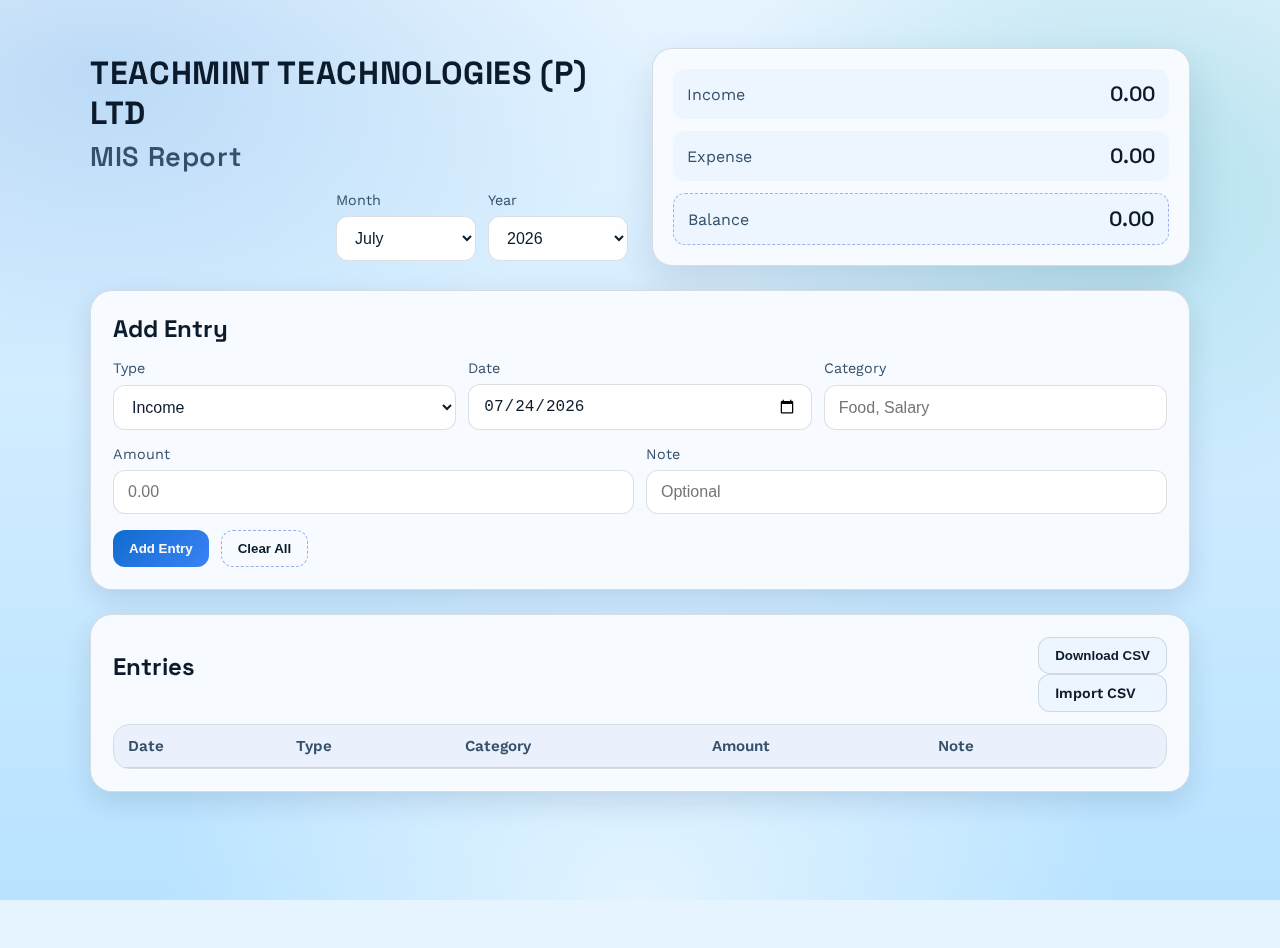
<file: index.html>
<!doctype html>
<html lang="en">
  <head>
    <meta charset="UTF-8" />
    <meta name="viewport" content="width=device-width, initial-scale=1.0" />
    <title>Teachmit MIS</title>
    <link rel="stylesheet" href="styles.css" />
  </head>
  <body>
    <div class="bg"></div>
    <main class="container">
      <header class="hero">
        <div class="hero-text">
          <div class="report-title">
            <div>TEACHMINT TEACHNOLOGIES (P) LTD</div>
            <div class="report-subtitle">MIS Report</div>
          </div>
          <div class="filters filters-hero">
            <label>
              Month
              <select id="filterMonth">
                <option value="">All</option>
              </select>
            </label>
            <label>
              Year
              <select id="filterYear">
                <option value="">All</option>
              </select>
            </label>
          </div>
        </div>
        <div class="hero-card">
          <div class="stat">
            <span class="label">Income</span>
            <span class="value" id="incomeTotal">0.00</span>
          </div>
          <div class="stat">
            <span class="label">Expense</span>
            <span class="value" id="expenseTotal">0.00</span>
          </div>
          <div class="stat balance">
            <span class="label">Balance</span>
            <span class="value" id="balanceTotal">0.00</span>
          </div>
        </div>
      </header>

      <section class="panel">
        <h2>Add Entry</h2>
        <form id="entryForm" class="form">
          <div class="row">
            <label>
              Type
              <select id="type" required>
                <option value="income">Income</option>
                <option value="expense">Expense</option>
              </select>
            </label>
            <label>
              Date
              <input id="date" type="date" required />
            </label>
            <label>
              Category
              <input id="category" type="text" placeholder="Food, Salary" required />
            </label>
          </div>
          <div class="row">
            <label>
              Amount
              <input id="amount" type="number" min="0.01" step="0.01" placeholder="0.00" required />
            </label>
            <label>
              Note
              <input id="note" type="text" placeholder="Optional" />
            </label>
          </div>
          <div class="actions">
            <button type="submit" class="btn primary">Add Entry</button>
            <button type="button" id="clearAll" class="btn ghost">Clear All</button>
          </div>
        </form>
      </section>

      <section class="panel">
        <div class="panel-head">
          <h2><strong>Entries</strong></h2>
          <div class="tools">
            <button class="btn" id="downloadCsv">Download CSV</button>
            <label class="btn file">
              Import CSV
              <input id="importCsv" type="file" accept=".csv" />
            </label>
          </div>
        </div>
        <div class="table-wrap">
          <table>
            <thead>
              <tr>
                <th>Date</th>
                <th>Type</th>
                <th>Category</th>
                <th>Amount</th>
                <th>Note</th>
                <th></th>
              </tr>
            </thead>
            <tbody id="entries"></tbody>
          </table>
        </div>
      </section>
    </main>

    <script src="app.js"></script>
  </body>
</html>
</file>
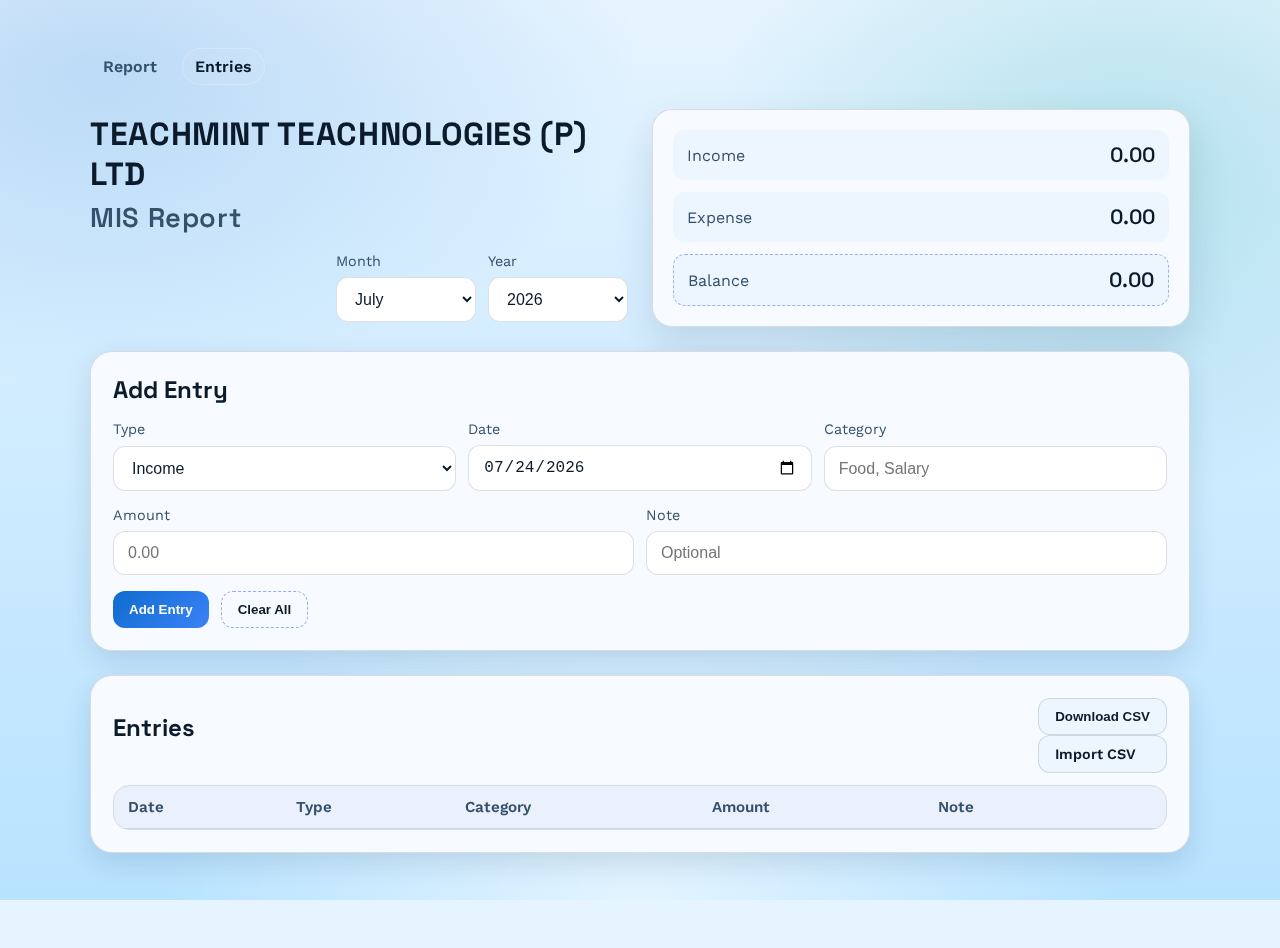
<file: entries.html>
<!doctype html>
<html lang="en">
  <head>
    <meta charset="UTF-8" />
    <meta name="viewport" content="width=device-width, initial-scale=1.0" />
    <title>Entries - Teachmint MIS</title>
    <link rel="stylesheet" href="styles.css" />
  </head>
  <body>
    <div class="bg"></div>
    <main class="container">
      <nav class="site-nav">
        <a class="nav-link" href="index.html">Report</a>
        <a class="nav-link active" href="entries.html">Entries</a>
      </nav>
      <header class="hero">
        <div class="hero-text">
          <div class="report-title">
            <div>TEACHMINT TEACHNOLOGIES (P) LTD</div>
            <div class="report-subtitle">MIS Report</div>
          </div>
          <div class="filters filters-hero">
            <label>
              Month
              <select id="filterMonth">
                <option value="">All</option>
              </select>
            </label>
            <label>
              Year
              <select id="filterYear">
                <option value="">All</option>
              </select>
            </label>
          </div>
        </div>
        <div class="hero-card">
          <div class="stat">
            <span class="label">Income</span>
            <span class="value" id="incomeTotal">0.00</span>
          </div>
          <div class="stat">
            <span class="label">Expense</span>
            <span class="value" id="expenseTotal">0.00</span>
          </div>
          <div class="stat balance">
            <span class="label">Balance</span>
            <span class="value" id="balanceTotal">0.00</span>
          </div>
        </div>
      </header>

      <section class="panel">
        <h2>Add Entry</h2>
        <form id="entryForm" class="form">
          <div class="row">
            <label>
              Type
              <select id="type" required>
                <option value="income">Income</option>
                <option value="expense">Expense</option>
              </select>
            </label>
            <label>
              Date
              <input id="date" type="date" required />
            </label>
            <label>
              Category
              <input id="category" type="text" placeholder="Food, Salary" required />
            </label>
          </div>
          <div class="row">
            <label>
              Amount
              <input id="amount" type="number" min="0.01" step="0.01" placeholder="0.00" required />
            </label>
            <label>
              Note
              <input id="note" type="text" placeholder="Optional" />
            </label>
          </div>
          <div class="actions">
            <button type="submit" class="btn primary">Add Entry</button>
            <button type="button" id="clearAll" class="btn ghost">Clear All</button>
          </div>
        </form>
      </section>

      <section class="panel">
        <div class="panel-head">
          <h2><strong>Entries</strong></h2>
          <div class="tools">
            <button class="btn" id="downloadCsv">Download CSV</button>
            <label class="btn file">
              Import CSV
              <input id="importCsv" type="file" accept=".csv" />
            </label>
          </div>
        </div>
        <div class="table-wrap">
          <table>
            <thead>
              <tr>
                <th>Date</th>
                <th>Type</th>
                <th>Category</th>
                <th>Amount</th>
                <th>Note</th>
                <th></th>
              </tr>
            </thead>
            <tbody id="entries"></tbody>
          </table>
        </div>
      </section>
    </main>

    <script src="app.js"></script>
  </body>
</html>
</file>
<file: styles.css>
@import url("https://fonts.googleapis.com/css2?family=Space+Grotesk:wght@400;600;700&family=Work+Sans:wght@400;500;600&display=swap");

:root {
  --bg-1: #e6f4ff;
  --bg-2: #b8e3ff;
  --accent: #0f6ccf;
  --accent-2: #0ea5a4;
  --text: #0b1b2b;
  --muted: #35506b;
  --card: #f7fbff;
  --stroke: rgba(9, 35, 64, 0.14);
  --surface: #edf6ff;
  --shadow: rgba(9, 35, 64, 0.12);
  --accent-soft: rgba(15, 108, 207, 0.12);
  --accent-soft-2: rgba(14, 165, 164, 0.12);
}

* {
  box-sizing: border-box;
}

body {
  margin: 0;
  font-family: "Work Sans", system-ui, sans-serif;
  color: var(--text);
  background: var(--bg-1);
  min-height: 100vh;
}

.bg {
  position: fixed;
  inset: 0;
  background:
    radial-gradient(900px 520px at 8% 8%, rgba(15, 108, 207, 0.18), transparent 60%),
    radial-gradient(700px 560px at 88% 18%, rgba(14, 165, 164, 0.2), transparent 60%),
    radial-gradient(800px 600px at 50% 100%, rgba(255, 255, 255, 0.6), transparent 60%),
    linear-gradient(180deg, var(--bg-1), var(--bg-2));
  z-index: -1;
}

.container {
  width: min(1100px, 92vw);
  margin: 48px auto 64px;
  display: grid;
  gap: 24px;
}

.site-nav {
  display: flex;
  gap: 12px;
  align-items: center;
}

.nav-link {
  text-decoration: none;
  color: var(--muted);
  font-weight: 600;
  padding: 8px 12px;
  border-radius: 999px;
  border: 1px solid transparent;
}

.nav-link.active {
  color: var(--text);
  border-color: rgba(255, 255, 255, 0.2);
  background: rgba(255, 255, 255, 0.06);
}

.hero {
  display: grid;
  gap: 24px;
  grid-template-columns: repeat(auto-fit, minmax(280px, 1fr));
  align-items: center;
}

.hero-top {
  grid-template-columns: 1fr auto;
  align-items: start;
}

.hero-text h1 {
  font-family: "Space Grotesk", sans-serif;
  font-size: clamp(2rem, 4vw, 3.25rem);
  font-weight: 700;
  margin: 8px 0;
}

.eyebrow {
  letter-spacing: 0.2em;
  text-transform: uppercase;
  color: var(--accent);
  font-weight: 600;
  font-size: 0.8rem;
}

.subhead {
  color: var(--muted);
  font-size: 1.05rem;
  max-width: 40ch;
}

.report-title {
  display: grid;
  gap: 6px;
  font-family: "Space Grotesk", sans-serif;
  font-weight: 700;
  font-size: clamp(1.3rem, 2.6vw, 2rem);
  letter-spacing: 0.02em;
}

.report-subtitle {
  font-size: 0.85em;
  font-weight: 600;
  color: var(--muted);
}

.hero-card {
  background: var(--card);
  border: 1px solid var(--stroke);
  border-radius: 20px;
  padding: 20px;
  display: grid;
  gap: 12px;
  box-shadow: 0 18px 40px var(--shadow);
}

.hero-summary {
  padding: 0;
  border: none;
}

.stat {
  display: flex;
  align-items: center;
  justify-content: space-between;
  padding: 12px 14px;
  border-radius: 12px;
  background: var(--surface);
}

.stat.balance {
  border: 1px dashed rgba(29, 78, 216, 0.4);
}

.stat .label {
  color: var(--muted);
}

.stat .value {
  font-family: "Space Grotesk", sans-serif;
  font-size: 1.3rem;
  font-weight: 600;
}

.panel {
  background: var(--card);
  border: 1px solid var(--stroke);
  border-radius: 22px;
  padding: 22px;
  box-shadow: 0 10px 28px var(--shadow);
}

.panel h2 {
  margin: 0 0 16px;
  font-family: "Space Grotesk", sans-serif;
}

.form {
  display: grid;
  gap: 16px;
}

.row {
  display: grid;
  gap: 12px;
  grid-template-columns: repeat(auto-fit, minmax(200px, 1fr));
}

label {
  display: grid;
  gap: 8px;
  font-size: 0.9rem;
  color: var(--muted);
}

input,
select {
  padding: 12px 14px;
  border-radius: 12px;
  border: 1px solid var(--stroke);
  background: #ffffff;
  color: var(--text);
  font-size: 1rem;
}

input:focus,
select:focus {
  outline: 2px solid rgba(29, 78, 216, 0.35);
  border-color: transparent;
}

.actions {
  display: flex;
  gap: 12px;
  flex-wrap: wrap;
}

.btn {
  border: 1px solid var(--stroke);
  background: var(--surface);
  color: var(--text);
  padding: 10px 16px;
  border-radius: 12px;
  cursor: pointer;
  font-weight: 600;
}

.btn.primary {
  background: linear-gradient(135deg, var(--accent), #3b82f6);
  color: #f8fafc;
  border: none;
}

.btn.ghost {
  background: transparent;
  border: 1px dashed rgba(29, 78, 216, 0.45);
}

.btn.file {
  position: relative;
  overflow: hidden;
}

.btn.file input {
  position: absolute;
  inset: 0;
  opacity: 0;
  cursor: pointer;
}

.panel-head {
  display: flex;
  align-items: center;
  justify-content: space-between;
  gap: 12px;
  flex-wrap: wrap;
  margin-bottom: 12px;
}

.filters {
  display: flex;
  gap: 12px;
  flex-wrap: wrap;
}

.filters label {
  min-width: 140px;
}

.filters-hero {
  margin-top: 18px;
  justify-content: flex-end;
}

.table-wrap {
  overflow-x: auto;
  border-radius: 16px;
  border: 1px solid var(--stroke);
}

table {
  width: 100%;
  border-collapse: collapse;
  min-width: 600px;
}

th,
td {
  padding: 12px 14px;
  text-align: left;
  border-bottom: 1px solid var(--stroke);
  font-size: 0.95rem;
}

th {
  color: var(--muted);
  font-weight: 600;
  background: rgba(29, 78, 216, 0.06);
}

tr:last-child td {
  border-bottom: none;
}

.delete {
  background: none;
  border: none;
  color: #0f4c81;
  cursor: pointer;
  font-weight: 600;
}

.btn-inline {
  background: var(--accent-soft);
  border: 1px solid rgba(29, 78, 216, 0.25);
  color: #12315a;
  padding: 6px 10px;
  border-radius: 10px;
  cursor: pointer;
  font-weight: 600;
  font-size: 0.85rem;
}

@media (max-width: 640px) {
  .container {
    margin: 32px auto 48px;
  }

  .hero-card {
    order: -1;
  }
}
</file>
